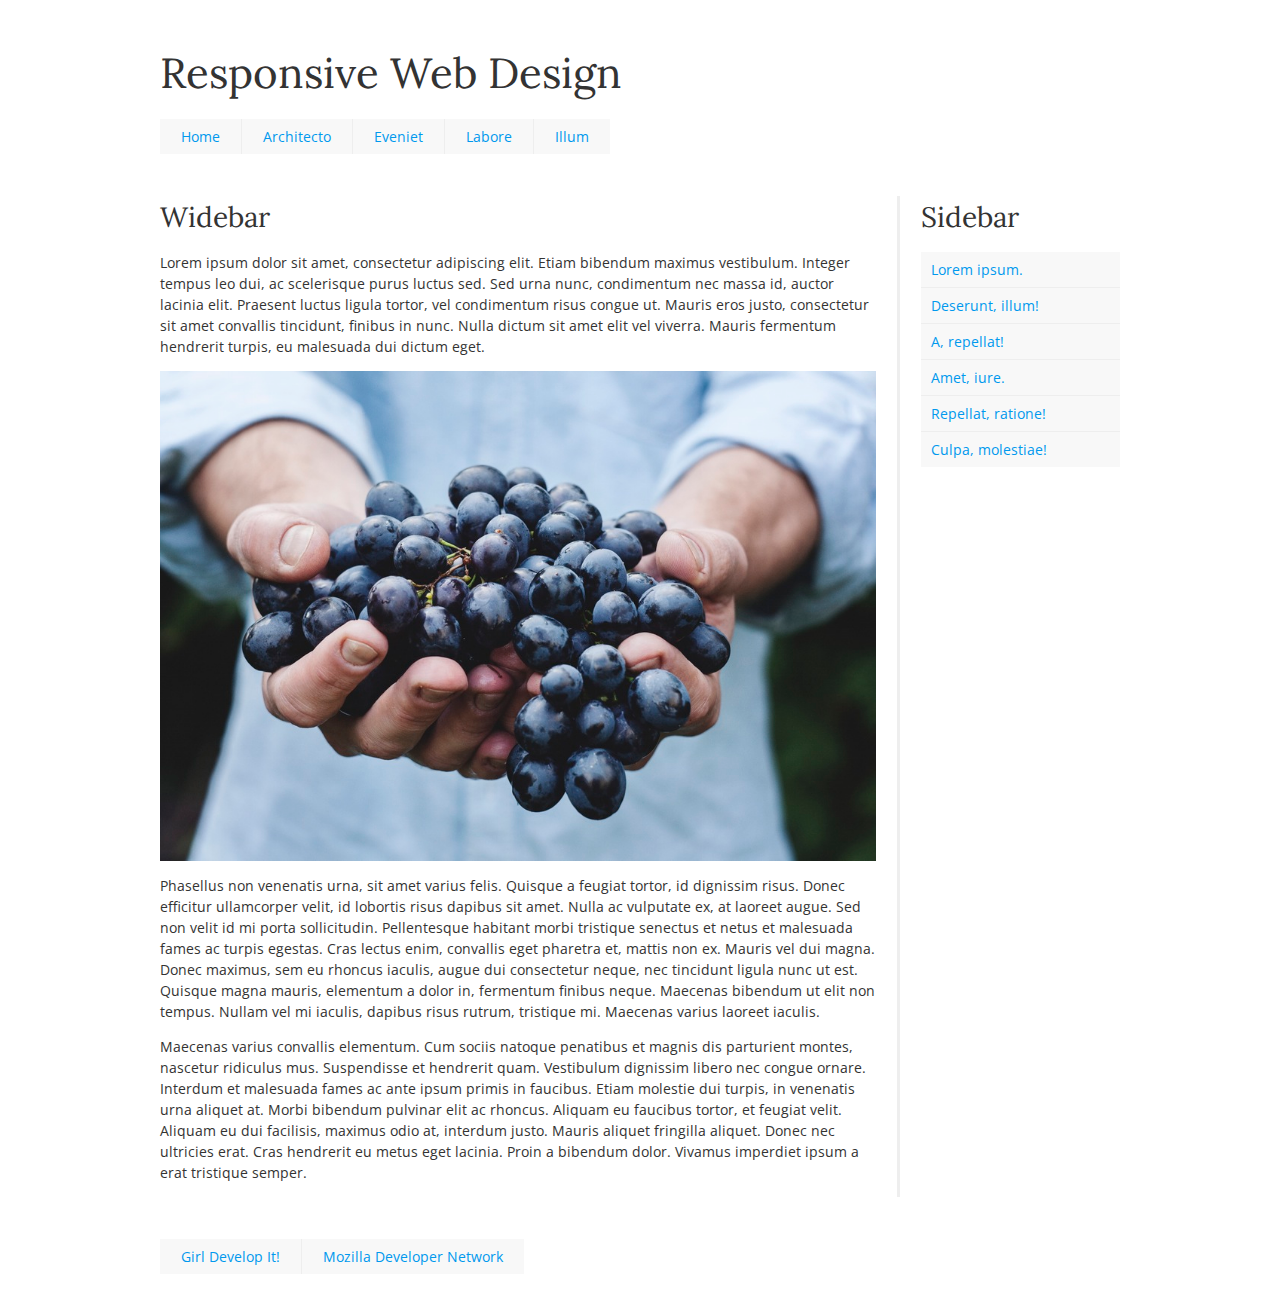
<file: index.html>
<html>
<head>
	<title>Responsive Web Design</title>
	<!-- recognize our media queries on mobile -->
	<meta name="viewport" content="width=device-width, initial-scale=1.0">
	<link href='https://fonts.googleapis.com/css?family=Open+Sans:400italic,700italic,400,700|Lora:400,700,400italic,700italic' rel='stylesheet' type='text/css'>
	<link rel="stylesheet" href="style.css">
	<link rel="stylesheet" href="responsive.css">
	<!-- <link rel="stylesheet" href="sidebar-left.css"> -->
</head>
<body>

	<div class="page">
		<header class="header">
			<h1>Responsive Web Design</h1>
			<nav class="nav-horizontal">
				<ul class="nav clearfix">
					<li class="nav-item"><a href="#" class="nav-link">Home</a></li>
					<li class="nav-item"><a href="#" class="nav-link">Architecto</a></li>
					<li class="nav-item"><a href="#" class="nav-link">Eveniet</a></li>
					<li class="nav-item"><a href="#" class="nav-link">Labore</a></li>
					<li class="nav-item"><a href="#" class="nav-link">Illum</a></li>
				</ul>
			</nav>
		</header>
		<div class="content clearfix">
			<div class="widebar">
				<article>
					<header>
						<h2>Widebar</h2>
					</header>
					<p>Lorem ipsum dolor sit amet, consectetur adipiscing elit. Etiam bibendum maximus vestibulum. Integer tempus leo dui, ac scelerisque purus luctus sed. Sed urna nunc, condimentum nec massa id, auctor lacinia elit. Praesent luctus ligula tortor, vel condimentum risus congue ut. Mauris eros justo, consectetur sit amet convallis tincidunt, finibus in nunc. Nulla dictum sit amet elit vel viverra. Mauris fermentum hendrerit turpis, eu malesuada dui dictum eget.</p>

					<p><img src="images/blueberries.jpg" alt="Blueberries via Unsplash"></p>

					<p>Phasellus non venenatis urna, sit amet varius felis. Quisque a feugiat tortor, id dignissim risus. Donec efficitur ullamcorper velit, id lobortis risus dapibus sit amet. Nulla ac vulputate ex, at laoreet augue. Sed non velit id mi porta sollicitudin. Pellentesque habitant morbi tristique senectus et netus et malesuada fames ac turpis egestas. Cras lectus enim, convallis eget pharetra et, mattis non ex. Mauris vel dui magna. Donec maximus, sem eu rhoncus iaculis, augue dui consectetur neque, nec tincidunt ligula nunc ut est. Quisque magna mauris, elementum a dolor in, fermentum finibus neque. Maecenas bibendum ut elit non tempus. Nullam vel mi iaculis, dapibus risus rutrum, tristique mi. Maecenas varius laoreet iaculis.</p>

					<p>Maecenas varius convallis elementum. Cum sociis natoque penatibus et magnis dis parturient montes, nascetur ridiculus mus. Suspendisse et hendrerit quam. Vestibulum dignissim libero nec congue ornare. Interdum et malesuada fames ac ante ipsum primis in faucibus. Etiam molestie dui turpis, in venenatis urna aliquet at. Morbi bibendum pulvinar elit ac rhoncus. Aliquam eu faucibus tortor, et feugiat velit. Aliquam eu dui facilisis, maximus odio at, interdum justo. Mauris aliquet fringilla aliquet. Donec nec ultricies erat. Cras hendrerit eu metus eget lacinia. Proin a bibendum dolor. Vivamus imperdiet ipsum a erat tristique semper.</p>
				</article>
			</div>
			<div class="sidebar">
				<h2>Sidebar</h2>
				<nav class="nav-vertical">
					<ul class="nav">
						<li class="nav-item"><a href="#" class="nav-link">Lorem ipsum.</a></li>
						<li class="nav-item"><a href="#" class="nav-link">Deserunt, illum!</a></li>
						<li class="nav-item"><a href="#" class="nav-link">A, repellat!</a></li>
						<li class="nav-item"><a href="#" class="nav-link">Amet, iure.</a></li>
						<li class="nav-item"><a href="#" class="nav-link">Repellat, ratione!</a></li>
						<li class="nav-item"><a href="#" class="nav-link">Culpa, molestiae!</a></li>
					</ul>
				</nav>
			</div>
		</div>
		<footer class="footer">
			<nav class="nav-horizontal">
				<ul class="nav clearfix">
					<li class="nav-item"><a href="https://www.girldevelopit.com/" target="_blank" class="nav-link">Girl Develop It!</a></li>
					<li class="nav-item"><a href="https://developer.mozilla.org/en-US/" target="_blank" class="nav-link">Mozilla Developer Network</a></li>
				</ul>
			</nav>
		</footer>
	</div>

</body>
</html>
</file>
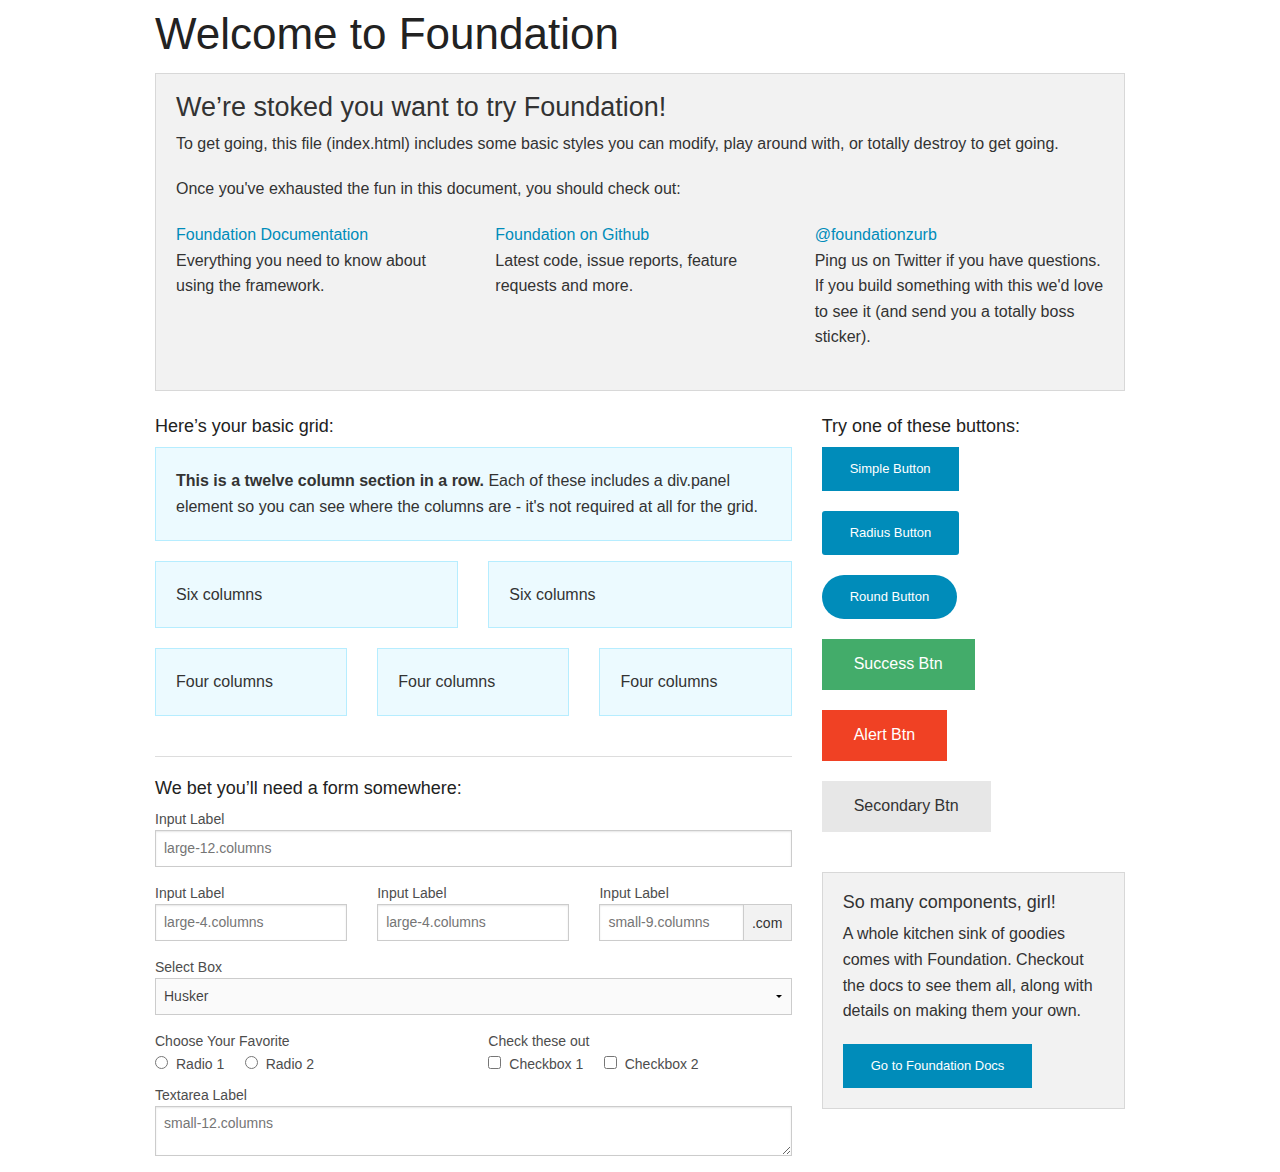
<file: class-2/foundation/index.html>
<!doctype html>
<html class="no-js" lang="en">
  <head>
    <meta charset="utf-8" />
    <meta name="viewport" content="width=device-width, initial-scale=1.0" />
    <title>Foundation | Welcome</title>
    <link rel="stylesheet" href="css/foundation.css" />
    <script src="js/vendor/modernizr.js"></script>
  </head>
  <body>
    
    <div class="row">
      <div class="large-12 columns">
        <h1>Welcome to Foundation</h1>
      </div>
    </div>
    
    <div class="row">
      <div class="large-12 columns">
      	<div class="panel">
	        <h3>We&rsquo;re stoked you want to try Foundation! </h3>
	        <p>To get going, this file (index.html) includes some basic styles you can modify, play around with, or totally destroy to get going.</p>
	        <p>Once you've exhausted the fun in this document, you should check out:</p>
	        <div class="row">
	        	<div class="large-4 medium-4 columns">
	    		<p><a href="http://foundation.zurb.com/docs">Foundation Documentation</a><br />Everything you need to know about using the framework.</p>
	    	</div>
	        	<div class="large-4 medium-4 columns">
	        		<p><a href="http://github.com/zurb/foundation">Foundation on Github</a><br />Latest code, issue reports, feature requests and more.</p>
	        	</div>
	        	<div class="large-4 medium-4 columns">
	        		<p><a href="http://twitter.com/foundationzurb">@foundationzurb</a><br />Ping us on Twitter if you have questions. If you build something with this we'd love to see it (and send you a totally boss sticker).</p>
	        	</div>        
					</div>
      	</div>
      </div>
    </div>

    <div class="row">
      <div class="large-8 medium-8 columns">
        <h5>Here&rsquo;s your basic grid:</h5>
        <!-- Grid Example -->

        <div class="row">
          <div class="large-12 columns">
            <div class="callout panel">
              <p><strong>This is a twelve column section in a row.</strong> Each of these includes a div.panel element so you can see where the columns are - it's not required at all for the grid.</p>
            </div>
          </div>
        </div>
        <div class="row">
          <div class="large-6 medium-6 columns">
            <div class="callout panel">
              <p>Six columns</p>
            </div>
          </div>
          <div class="large-6 medium-6 columns">
            <div class="callout panel">
              <p>Six columns</p>
            </div>
          </div>
        </div>
        <div class="row">
          <div class="large-4 medium-4 small-4 columns">
            <div class="callout panel">
              <p>Four columns</p>
            </div>
          </div>
          <div class="large-4 medium-4 small-4 columns">
            <div class="callout panel">
              <p>Four columns</p>
            </div>
          </div>
          <div class="large-4 medium-4 small-4 columns">
            <div class="callout panel">
              <p>Four columns</p>
            </div>
          </div>
        </div>
        
        <hr />
                
        <h5>We bet you&rsquo;ll need a form somewhere:</h5>
        <form>
				  <div class="row">
				    <div class="large-12 columns">
				      <label>Input Label</label>
				      <input type="text" placeholder="large-12.columns" />
				    </div>
				  </div>
				  <div class="row">
				    <div class="large-4 medium-4 columns">
				      <label>Input Label</label>
				      <input type="text" placeholder="large-4.columns" />
				    </div>
				    <div class="large-4 medium-4 columns">
				      <label>Input Label</label>
				      <input type="text" placeholder="large-4.columns" />
				    </div>
				    <div class="large-4 medium-4 columns">
				      <div class="row collapse">
				        <label>Input Label</label>
				        <div class="small-9 columns">
				          <input type="text" placeholder="small-9.columns" />
				        </div>
				        <div class="small-3 columns">
				          <span class="postfix">.com</span>
				        </div>
				      </div>
				    </div>
				  </div>
				  <div class="row">
				    <div class="large-12 columns">
				      <label>Select Box</label>
				      <select>
				        <option value="husker">Husker</option>
				        <option value="starbuck">Starbuck</option>
				        <option value="hotdog">Hot Dog</option>
				        <option value="apollo">Apollo</option>
				      </select>
				    </div>
				  </div>
				  <div class="row">
				    <div class="large-6 medium-6 columns">
				      <label>Choose Your Favorite</label>
				      <input type="radio" name="pokemon" value="Red" id="pokemonRed"><label for="pokemonRed">Radio 1</label>
				      <input type="radio" name="pokemon" value="Blue" id="pokemonBlue"><label for="pokemonBlue">Radio 2</label>
				    </div>
				    <div class="large-6 medium-6 columns">
				      <label>Check these out</label>
				      <input id="checkbox1" type="checkbox"><label for="checkbox1">Checkbox 1</label>
				      <input id="checkbox2" type="checkbox"><label for="checkbox2">Checkbox 2</label>
				    </div>
				  </div>
				  <div class="row">
				    <div class="large-12 columns">
				      <label>Textarea Label</label>
				      <textarea placeholder="small-12.columns"></textarea>
				    </div>
				  </div>
				</form>
      </div>     

      <div class="large-4 medium-4 columns">
			  <h5>Try one of these buttons:</h5>
			  <p><a href="#" class="small button">Simple Button</a><br/>
        <a href="#" class="small radius button">Radius Button</a><br/>
        <a href="#" class="small round button">Round Button</a><br/>            
        <a href="#" class="medium success button">Success Btn</a><br/>
        <a href="#" class="medium alert button">Alert Btn</a><br/>
        <a href="#" class="medium secondary button">Secondary Btn</a></p>           
				<div class="panel">
        	<h5>So many components, girl!</h5>
        	<p>A whole kitchen sink of goodies comes with Foundation. Checkout the docs to see them all, along with details on making them your own.</p>
        	<a href="http://foundation.zurb.com/docs/" class="small button">Go to Foundation Docs</a>          
        </div>
      </div>
    </div>
    
    <script src="js/vendor/jquery.js"></script>
    <script src="js/foundation.min.js"></script>
    <script>
      $(document).foundation();
    </script>
  </body>
</html>
</file>
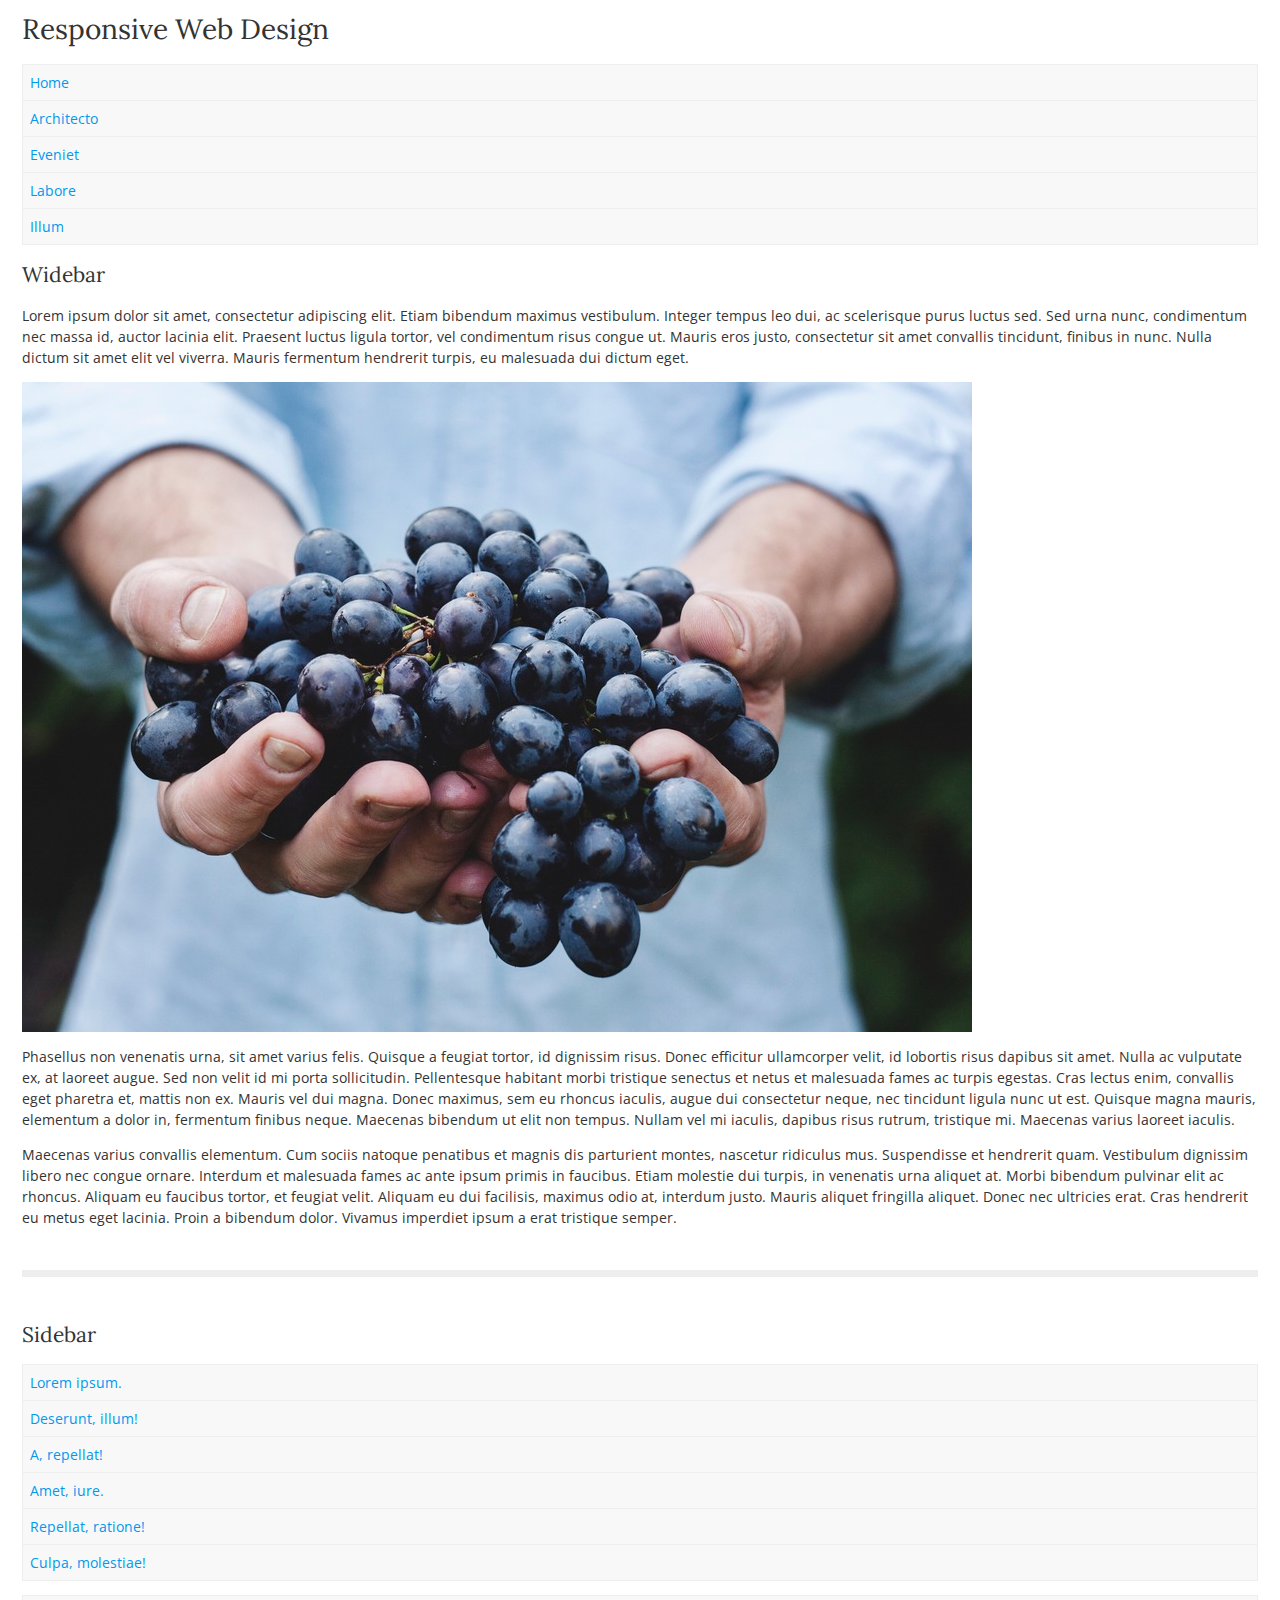
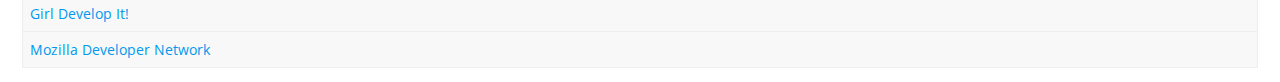
<file: class-1.html>
<html>
<head>
	<title>Responsive Web Design</title>
	<!-- recognize our media queries on mobile -->
	<meta name="viewport" content="width=device-width, initial-scale=1.0">
	<link href='https://fonts.googleapis.com/css?family=Open+Sans:400italic,700italic,400,700|Lora:400,700,400italic,700italic' rel='stylesheet' type='text/css'>
	<link rel="stylesheet" href="class-1-style.css">
	<!-- <link rel="stylesheet" href="class-1-responsive.css"> -->
	<!-- <link rel="stylesheet" href="class-1-sidebar-left.css"> -->
</head>
<body>

	<div class="page">
		<header class="header">
			<h1>Responsive Web Design</h1>
			<nav class="nav-horizontal clearfix">
				<ul class="nav clearfix">
					<li class="nav-item"><a href="#" class="nav-link">Home</a></li>
					<li class="nav-item"><a href="#" class="nav-link">Architecto</a></li>
					<li class="nav-item"><a href="#" class="nav-link">Eveniet</a></li>
					<li class="nav-item"><a href="#" class="nav-link">Labore</a></li>
					<li class="nav-item"><a href="#" class="nav-link">Illum</a></li>
				</ul>
			</nav>
		</header>
		<div class="content clearfix">
			<div class="widebar">
				<article>
					<header>
						<h2>Widebar</h2>
					</header>
					<p>Lorem ipsum dolor sit amet, consectetur adipiscing elit. Etiam bibendum maximus vestibulum. Integer tempus leo dui, ac scelerisque purus luctus sed. Sed urna nunc, condimentum nec massa id, auctor lacinia elit. Praesent luctus ligula tortor, vel condimentum risus congue ut. Mauris eros justo, consectetur sit amet convallis tincidunt, finibus in nunc. Nulla dictum sit amet elit vel viverra. Mauris fermentum hendrerit turpis, eu malesuada dui dictum eget.</p>

					<p><img src="images/blueberries.jpg" alt="Blueberries via Unsplash"></p>

					<p>Phasellus non venenatis urna, sit amet varius felis. Quisque a feugiat tortor, id dignissim risus. Donec efficitur ullamcorper velit, id lobortis risus dapibus sit amet. Nulla ac vulputate ex, at laoreet augue. Sed non velit id mi porta sollicitudin. Pellentesque habitant morbi tristique senectus et netus et malesuada fames ac turpis egestas. Cras lectus enim, convallis eget pharetra et, mattis non ex. Mauris vel dui magna. Donec maximus, sem eu rhoncus iaculis, augue dui consectetur neque, nec tincidunt ligula nunc ut est. Quisque magna mauris, elementum a dolor in, fermentum finibus neque. Maecenas bibendum ut elit non tempus. Nullam vel mi iaculis, dapibus risus rutrum, tristique mi. Maecenas varius laoreet iaculis.</p>

					<p>Maecenas varius convallis elementum. Cum sociis natoque penatibus et magnis dis parturient montes, nascetur ridiculus mus. Suspendisse et hendrerit quam. Vestibulum dignissim libero nec congue ornare. Interdum et malesuada fames ac ante ipsum primis in faucibus. Etiam molestie dui turpis, in venenatis urna aliquet at. Morbi bibendum pulvinar elit ac rhoncus. Aliquam eu faucibus tortor, et feugiat velit. Aliquam eu dui facilisis, maximus odio at, interdum justo. Mauris aliquet fringilla aliquet. Donec nec ultricies erat. Cras hendrerit eu metus eget lacinia. Proin a bibendum dolor. Vivamus imperdiet ipsum a erat tristique semper.</p>
				</article>
			</div>
			<div class="sidebar">
				<h2>Sidebar</h2>
				<nav class="nav-vertical">
					<ul class="nav">
						<li class="nav-item"><a href="#" class="nav-link">Lorem ipsum.</a></li>
						<li class="nav-item"><a href="#" class="nav-link">Deserunt, illum!</a></li>
						<li class="nav-item"><a href="#" class="nav-link">A, repellat!</a></li>
						<li class="nav-item"><a href="#" class="nav-link">Amet, iure.</a></li>
						<li class="nav-item"><a href="#" class="nav-link">Repellat, ratione!</a></li>
						<li class="nav-item"><a href="#" class="nav-link">Culpa, molestiae!</a></li>
					</ul>
				</nav>
			</div>
		</div>
		<footer class="footer">
			<nav class="nav-horizontal clearfix">
				<ul class="nav clearfix">
					<li class="nav-item"><a href="https://www.girldevelopit.com/" target="_blank" class="nav-link">Girl Develop It!</a></li>
					<li class="nav-item"><a href="https://developer.mozilla.org/en-US/" target="_blank" class="nav-link">Mozilla Developer Network</a></li>
				</ul>
			</nav>
		</footer>
	</div>

</body>
</html>
</file>
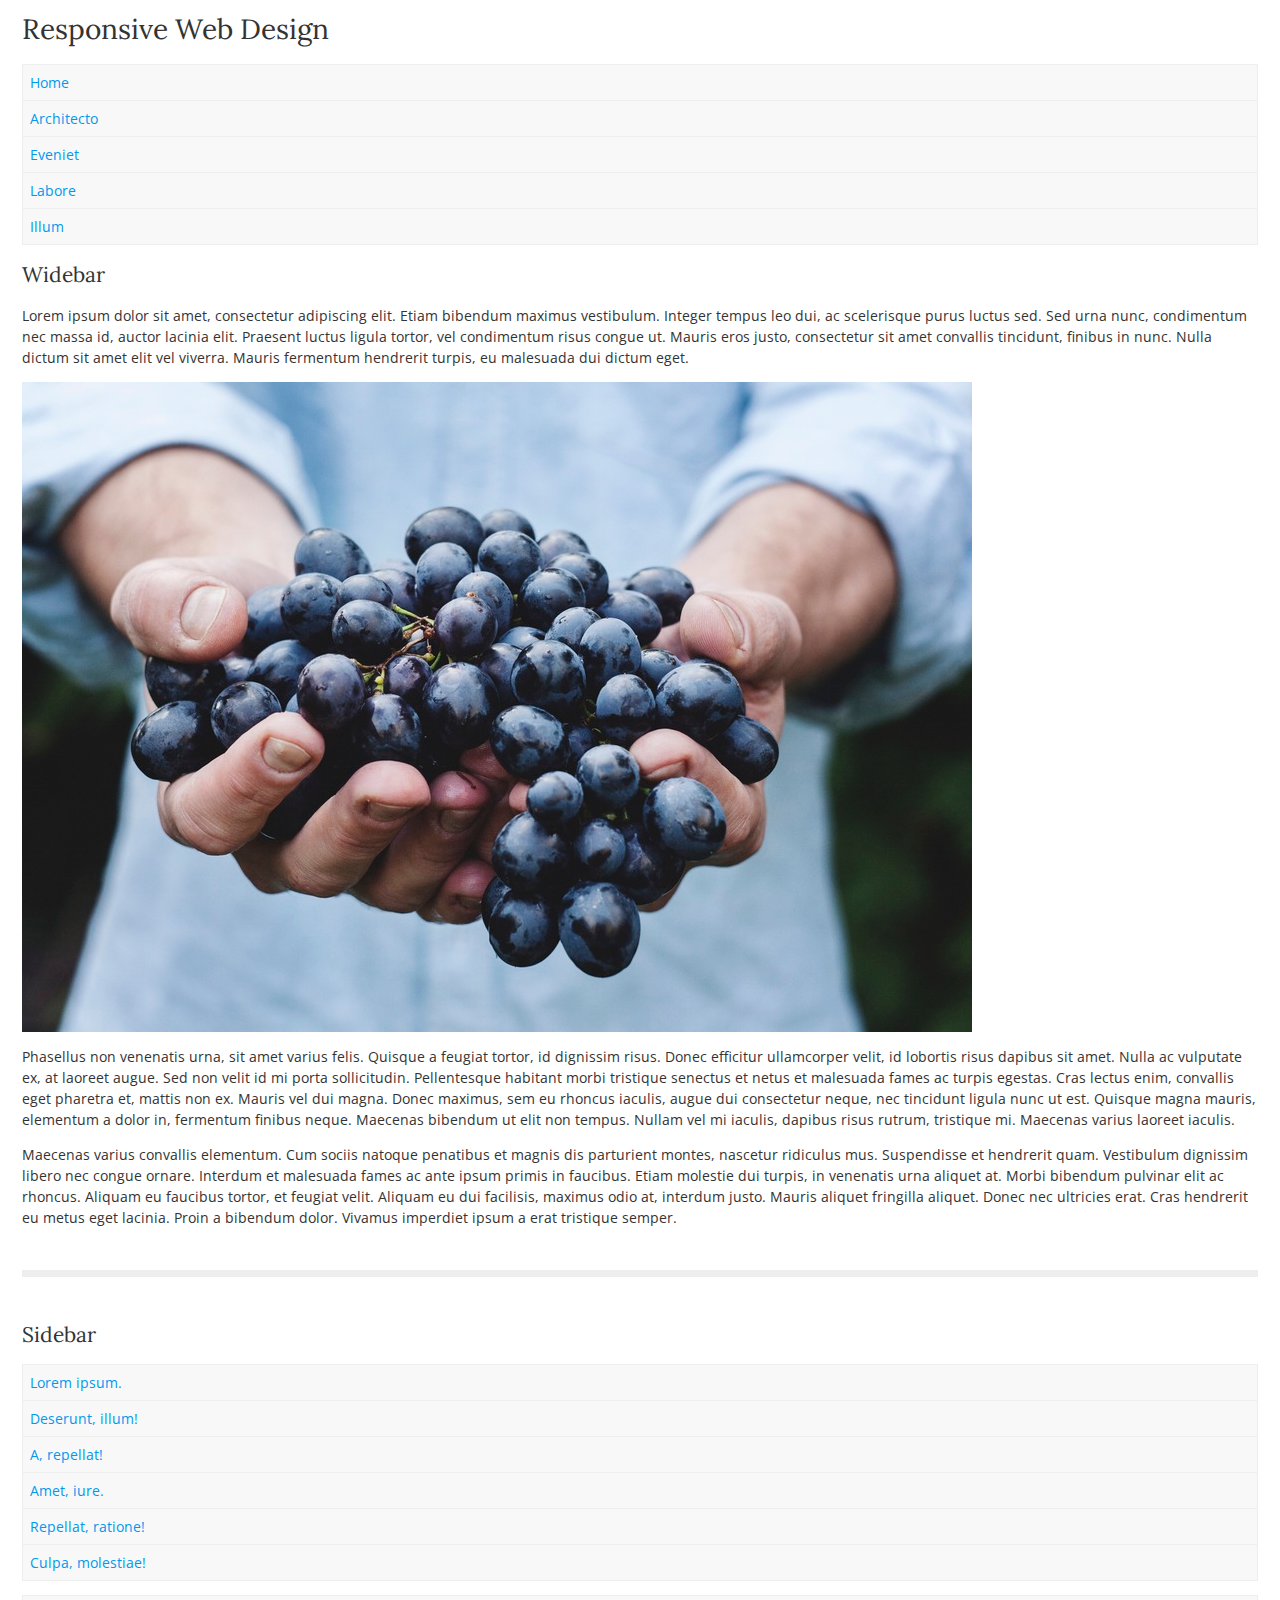
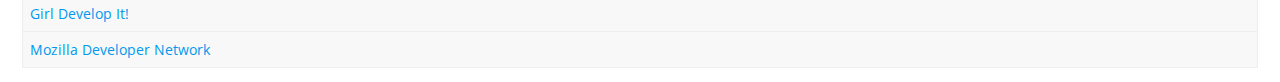
<file: class-1/class-1.html>
<html>
<head>
	<title>Responsive Web Design</title>
	<!-- recognize our media queries on mobile -->
	<meta name="viewport" content="width=device-width, initial-scale=1.0">
	<link href='https://fonts.googleapis.com/css?family=Open+Sans:400italic,700italic,400,700|Lora:400,700,400italic,700italic' rel='stylesheet' type='text/css'>
	<link rel="stylesheet" href="class-1-style.css">
	<!-- <link rel="stylesheet" href="class-1-responsive.css"> -->
	<!-- <link rel="stylesheet" href="class-1-sidebar-left.css"> -->
</head>
<body>

	<div class="page">
		<header class="header">
			<h1>Responsive Web Design</h1>
			<nav class="nav-horizontal clearfix">
				<ul class="nav clearfix">
					<li class="nav-item"><a href="#" class="nav-link">Home</a></li>
					<li class="nav-item"><a href="#" class="nav-link">Architecto</a></li>
					<li class="nav-item"><a href="#" class="nav-link">Eveniet</a></li>
					<li class="nav-item"><a href="#" class="nav-link">Labore</a></li>
					<li class="nav-item"><a href="#" class="nav-link">Illum</a></li>
				</ul>
			</nav>
		</header>
		<div class="content clearfix">
			<div class="widebar">
				<article>
					<header>
						<h2>Widebar</h2>
					</header>
					<p>Lorem ipsum dolor sit amet, consectetur adipiscing elit. Etiam bibendum maximus vestibulum. Integer tempus leo dui, ac scelerisque purus luctus sed. Sed urna nunc, condimentum nec massa id, auctor lacinia elit. Praesent luctus ligula tortor, vel condimentum risus congue ut. Mauris eros justo, consectetur sit amet convallis tincidunt, finibus in nunc. Nulla dictum sit amet elit vel viverra. Mauris fermentum hendrerit turpis, eu malesuada dui dictum eget.</p>

					<p><img src="../images/blueberries.jpg" alt="Blueberries via Unsplash"></p>

					<p>Phasellus non venenatis urna, sit amet varius felis. Quisque a feugiat tortor, id dignissim risus. Donec efficitur ullamcorper velit, id lobortis risus dapibus sit amet. Nulla ac vulputate ex, at laoreet augue. Sed non velit id mi porta sollicitudin. Pellentesque habitant morbi tristique senectus et netus et malesuada fames ac turpis egestas. Cras lectus enim, convallis eget pharetra et, mattis non ex. Mauris vel dui magna. Donec maximus, sem eu rhoncus iaculis, augue dui consectetur neque, nec tincidunt ligula nunc ut est. Quisque magna mauris, elementum a dolor in, fermentum finibus neque. Maecenas bibendum ut elit non tempus. Nullam vel mi iaculis, dapibus risus rutrum, tristique mi. Maecenas varius laoreet iaculis.</p>

					<p>Maecenas varius convallis elementum. Cum sociis natoque penatibus et magnis dis parturient montes, nascetur ridiculus mus. Suspendisse et hendrerit quam. Vestibulum dignissim libero nec congue ornare. Interdum et malesuada fames ac ante ipsum primis in faucibus. Etiam molestie dui turpis, in venenatis urna aliquet at. Morbi bibendum pulvinar elit ac rhoncus. Aliquam eu faucibus tortor, et feugiat velit. Aliquam eu dui facilisis, maximus odio at, interdum justo. Mauris aliquet fringilla aliquet. Donec nec ultricies erat. Cras hendrerit eu metus eget lacinia. Proin a bibendum dolor. Vivamus imperdiet ipsum a erat tristique semper.</p>
				</article>
			</div>
			<div class="sidebar">
				<h2>Sidebar</h2>
				<nav class="nav-vertical">
					<ul class="nav">
						<li class="nav-item"><a href="#" class="nav-link">Lorem ipsum.</a></li>
						<li class="nav-item"><a href="#" class="nav-link">Deserunt, illum!</a></li>
						<li class="nav-item"><a href="#" class="nav-link">A, repellat!</a></li>
						<li class="nav-item"><a href="#" class="nav-link">Amet, iure.</a></li>
						<li class="nav-item"><a href="#" class="nav-link">Repellat, ratione!</a></li>
						<li class="nav-item"><a href="#" class="nav-link">Culpa, molestiae!</a></li>
					</ul>
				</nav>
			</div>
		</div>
		<footer class="footer">
			<nav class="nav-horizontal clearfix">
				<ul class="nav clearfix">
					<li class="nav-item"><a href="https://www.girldevelopit.com/" target="_blank" class="nav-link">Girl Develop It!</a></li>
					<li class="nav-item"><a href="https://developer.mozilla.org/en-US/" target="_blank" class="nav-link">Mozilla Developer Network</a></li>
				</ul>
			</nav>
		</footer>
	</div>

</body>
</html>
</file>
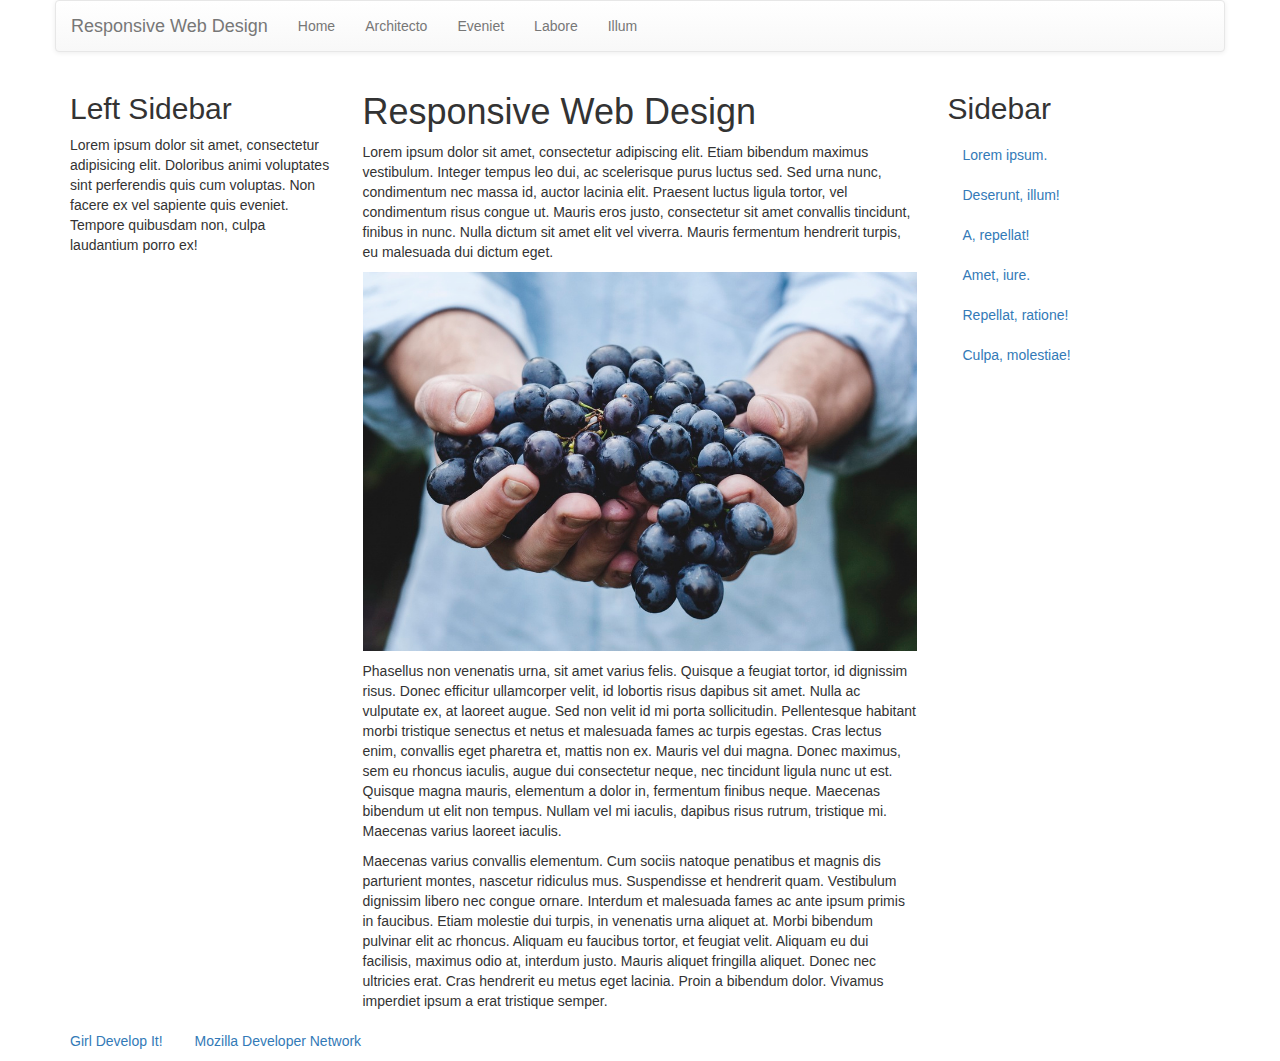
<file: class-2/class-2-bootstrap.html>
<html>
<head>
	<title>Responsive Web Design</title>
	<!-- recognize our media queries on mobile -->
	<meta name="viewport" content="width=device-width, initial-scale=1.0">
	<link rel="stylesheet" href="bootstrap/css/bootstrap.min.css">
	<link rel="stylesheet" href="bootstrap/css/bootstrap-theme.min.css">
	<link rel="stylesheet" href="class-2-bootstrap.css">
</head>
<body>

	<div class="page container">
		<header class="header row">
			<nav class="nav-horizontal clearfix navbar navbar-default">
				<div class="container-fluid">
					<div class="navbar-header">
						<button type="button" data-toggle="collapse" data-target="#header-nav" class="navbar-toggle collapsed">
							<span class="sr-only">Toggle navigation</span>
							<span class="icon-bar"></span>
							<span class="icon-bar"></span>
							<span class="icon-bar"></span>
						</button>
						<a href="#" class="navbar-brand">Responsive Web Design</a>
					</div>

					<div class="collapse navbar-collapse" id="header-nav">
						<ul class="nav clearfix navbar-nav">
							<li class="nav-item"><a href="#" class="nav-link">Home</a></li>
							<li class="nav-item"><a href="#" class="nav-link">Architecto</a></li>
							<li class="nav-item"><a href="#" class="nav-link">Eveniet</a></li>
							<li class="nav-item"><a href="#" class="nav-link">Labore</a></li>
							<li class="nav-item"><a href="#" class="nav-link">Illum</a></li>
						</ul>
					</div>
				</div>
			</nav>
		</header>
		<div class="content clearfix row">
			<div class="widebar col-md-6 col-md-push-3">
				<article>
					<header>
						<h1>Responsive Web Design</h1>
					</header>
					<p>Lorem ipsum dolor sit amet, consectetur adipiscing elit. Etiam bibendum maximus vestibulum. Integer tempus leo dui, ac scelerisque purus luctus sed. Sed urna nunc, condimentum nec massa id, auctor lacinia elit. Praesent luctus ligula tortor, vel condimentum risus congue ut. Mauris eros justo, consectetur sit amet convallis tincidunt, finibus in nunc. Nulla dictum sit amet elit vel viverra. Mauris fermentum hendrerit turpis, eu malesuada dui dictum eget.</p>

					<p><img src="../images/blueberries.jpg" alt="Blueberries via Unsplash"></p>

					<p>Phasellus non venenatis urna, sit amet varius felis. Quisque a feugiat tortor, id dignissim risus. Donec efficitur ullamcorper velit, id lobortis risus dapibus sit amet. Nulla ac vulputate ex, at laoreet augue. Sed non velit id mi porta sollicitudin. Pellentesque habitant morbi tristique senectus et netus et malesuada fames ac turpis egestas. Cras lectus enim, convallis eget pharetra et, mattis non ex. Mauris vel dui magna. Donec maximus, sem eu rhoncus iaculis, augue dui consectetur neque, nec tincidunt ligula nunc ut est. Quisque magna mauris, elementum a dolor in, fermentum finibus neque. Maecenas bibendum ut elit non tempus. Nullam vel mi iaculis, dapibus risus rutrum, tristique mi. Maecenas varius laoreet iaculis.</p>

					<p>Maecenas varius convallis elementum. Cum sociis natoque penatibus et magnis dis parturient montes, nascetur ridiculus mus. Suspendisse et hendrerit quam. Vestibulum dignissim libero nec congue ornare. Interdum et malesuada fames ac ante ipsum primis in faucibus. Etiam molestie dui turpis, in venenatis urna aliquet at. Morbi bibendum pulvinar elit ac rhoncus. Aliquam eu faucibus tortor, et feugiat velit. Aliquam eu dui facilisis, maximus odio at, interdum justo. Mauris aliquet fringilla aliquet. Donec nec ultricies erat. Cras hendrerit eu metus eget lacinia. Proin a bibendum dolor. Vivamus imperdiet ipsum a erat tristique semper.</p>
				</article>
			</div>
			<div class="sidebar col-md-3 col-md-pull-6">
				<h2>Left Sidebar</h2>
				<p>Lorem ipsum dolor sit amet, consectetur adipisicing elit. Doloribus animi voluptates sint perferendis quis cum voluptas. Non facere ex vel sapiente quis eveniet. Tempore quibusdam non, culpa laudantium porro ex!</p>
			</div>
			<div class="sidebar col-md-3">
				<h2>Sidebar</h2>
				<nav class="nav-vertical">
					<ul class="nav">
						<li class="nav-item"><a href="#" class="nav-link">Lorem ipsum.</a></li>
						<li class="nav-item"><a href="#" class="nav-link">Deserunt, illum!</a></li>
						<li class="nav-item"><a href="#" class="nav-link">A, repellat!</a></li>
						<li class="nav-item"><a href="#" class="nav-link">Amet, iure.</a></li>
						<li class="nav-item"><a href="#" class="nav-link">Repellat, ratione!</a></li>
						<li class="nav-item"><a href="#" class="nav-link">Culpa, molestiae!</a></li>
					</ul>
				</nav>
			</div>
		</div>
		<footer class="footer row">
			<nav class="nav-horizontal clearfix">
				<ul class="nav clearfix nav-pills">
					<li class="nav-item"><a href="https://www.girldevelopit.com/" target="_blank" class="nav-link">Girl Develop It!</a></li>
					<li class="nav-item"><a href="https://developer.mozilla.org/en-US/" target="_blank" class="nav-link">Mozilla Developer Network</a></li>
				</ul>
			</nav>
		</footer>
	</div>

	<script src="https://code.jquery.com/jquery-2.1.3.min.js"></script>
	<script src="bootstrap/js/bootstrap.min.js"></script>

</body>
</html>
</file>
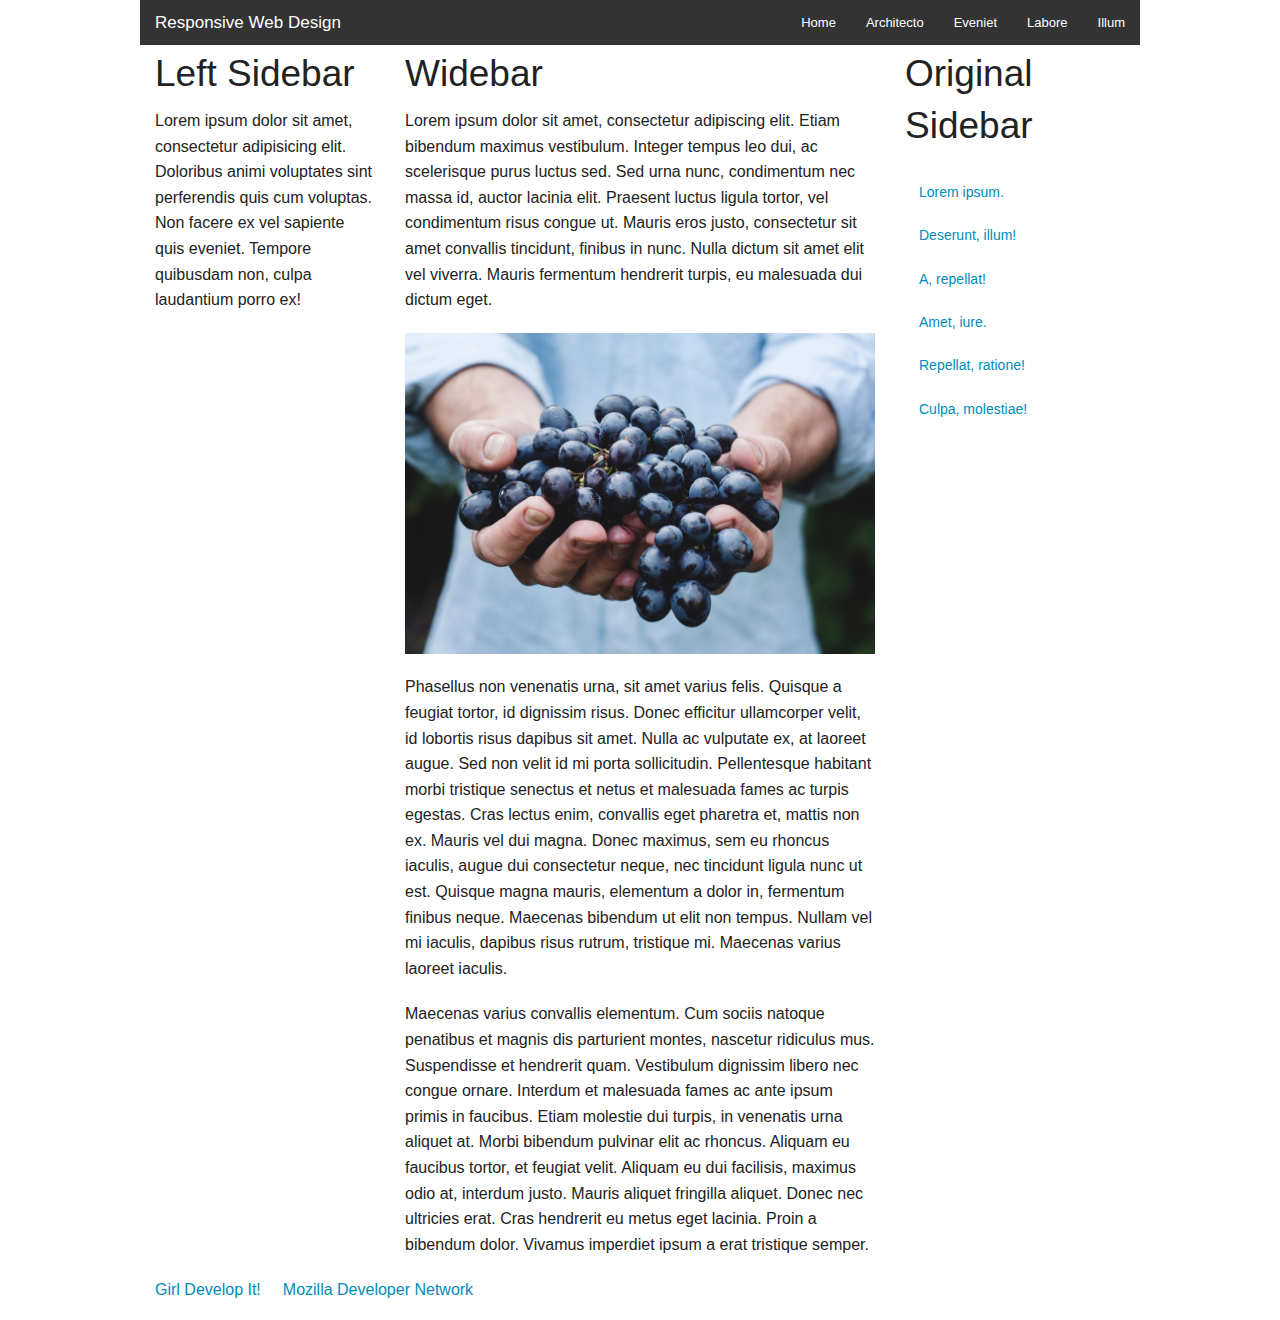
<file: class-2/class-2-foundation.html>
<html>
<head>
	<title>Responsive Web Design</title>
	<!-- recognize our media queries on mobile -->
	<meta name="viewport" content="width=device-width, initial-scale=1.0">
	<link rel="stylesheet" href="foundation/css/normalize.css">
	<link rel="stylesheet" href="foundation/css/foundation.min.css">
</head>
<body>

	<div class="page">
		<header class="header row">
			<nav class="nav-horizontal clearfix top-bar" data-topbar role="navigation">
				<ul class="title-area">
					<li class="name">
						<h1><a href="#">Responsive Web Design</a></h1>
					</li>
					<li class="toggle-topbar menu-icon"><a href="#"><span>Menu</span></a></li>
				</ul>

				<section class="top-bar-section">
					<ul class="nav clearfix right">
						<li class="nav-item"><a href="#" class="nav-link">Home</a></li>
						<li class="nav-item"><a href="#" class="nav-link">Architecto</a></li>
						<li class="nav-item"><a href="#" class="nav-link">Eveniet</a></li>
						<li class="nav-item"><a href="#" class="nav-link">Labore</a></li>
						<li class="nav-item"><a href="#" class="nav-link">Illum</a></li>
					</ul>
				</section>
			</nav>
		</header>
		<div class="content clearfix row">
			<div class="widebar medium-6 columns medium-push-3">
				<article>
					<header>
						<h2>Widebar</h2>
					</header>
					<p>Lorem ipsum dolor sit amet, consectetur adipiscing elit. Etiam bibendum maximus vestibulum. Integer tempus leo dui, ac scelerisque purus luctus sed. Sed urna nunc, condimentum nec massa id, auctor lacinia elit. Praesent luctus ligula tortor, vel condimentum risus congue ut. Mauris eros justo, consectetur sit amet convallis tincidunt, finibus in nunc. Nulla dictum sit amet elit vel viverra. Mauris fermentum hendrerit turpis, eu malesuada dui dictum eget.</p>

					<p><img src="../images/blueberries.jpg" alt="Blueberries via Unsplash"></p>

					<p>Phasellus non venenatis urna, sit amet varius felis. Quisque a feugiat tortor, id dignissim risus. Donec efficitur ullamcorper velit, id lobortis risus dapibus sit amet. Nulla ac vulputate ex, at laoreet augue. Sed non velit id mi porta sollicitudin. Pellentesque habitant morbi tristique senectus et netus et malesuada fames ac turpis egestas. Cras lectus enim, convallis eget pharetra et, mattis non ex. Mauris vel dui magna. Donec maximus, sem eu rhoncus iaculis, augue dui consectetur neque, nec tincidunt ligula nunc ut est. Quisque magna mauris, elementum a dolor in, fermentum finibus neque. Maecenas bibendum ut elit non tempus. Nullam vel mi iaculis, dapibus risus rutrum, tristique mi. Maecenas varius laoreet iaculis.</p>

					<p>Maecenas varius convallis elementum. Cum sociis natoque penatibus et magnis dis parturient montes, nascetur ridiculus mus. Suspendisse et hendrerit quam. Vestibulum dignissim libero nec congue ornare. Interdum et malesuada fames ac ante ipsum primis in faucibus. Etiam molestie dui turpis, in venenatis urna aliquet at. Morbi bibendum pulvinar elit ac rhoncus. Aliquam eu faucibus tortor, et feugiat velit. Aliquam eu dui facilisis, maximus odio at, interdum justo. Mauris aliquet fringilla aliquet. Donec nec ultricies erat. Cras hendrerit eu metus eget lacinia. Proin a bibendum dolor. Vivamus imperdiet ipsum a erat tristique semper.</p>
				</article>
			</div>
			<div class="sidebar medium-3 columns medium-pull-6">
				<h2>Left Sidebar</h2>
				<p>Lorem ipsum dolor sit amet, consectetur adipisicing elit. Doloribus animi voluptates sint perferendis quis cum voluptas. Non facere ex vel sapiente quis eveniet. Tempore quibusdam non, culpa laudantium porro ex!</p>
			</div>
			<div class="sidebar medium-3 columns">
				<h2>Original Sidebar</h2>
				<nav class="nav-vertical">
					<ul class="nav side-nav">
						<li class="nav-item"><a href="#" class="nav-link">Lorem ipsum.</a></li>
						<li class="nav-item"><a href="#" class="nav-link">Deserunt, illum!</a></li>
						<li class="nav-item"><a href="#" class="nav-link">A, repellat!</a></li>
						<li class="nav-item"><a href="#" class="nav-link">Amet, iure.</a></li>
						<li class="nav-item"><a href="#" class="nav-link">Repellat, ratione!</a></li>
						<li class="nav-item"><a href="#" class="nav-link">Culpa, molestiae!</a></li>
					</ul>
				</nav>
			</div>
		</div>
		<footer class="footer row">
			<nav class="nav-horizontal clearfix medium-12 columns">
				<ul class="nav clearfix inline-list">
					<li class="nav-item"><a href="https://www.girldevelopit.com/" target="_blank" class="nav-link">Girl Develop It!</a></li>
					<li class="nav-item"><a href="https://developer.mozilla.org/en-US/" target="_blank" class="nav-link">Mozilla Developer Network</a></li>
				</ul>
			</nav>
		</footer>
	</div>

	<script src="foundation/js/vendor/jquery.js"></script>
	<script src="foundation/js/foundation.min.js"></script>
	<script src="foundation/js/foundation/foundation.topbar.js"></script>

	<script>
		$(document).foundation();
	</script>

</body>
</html>
</file>
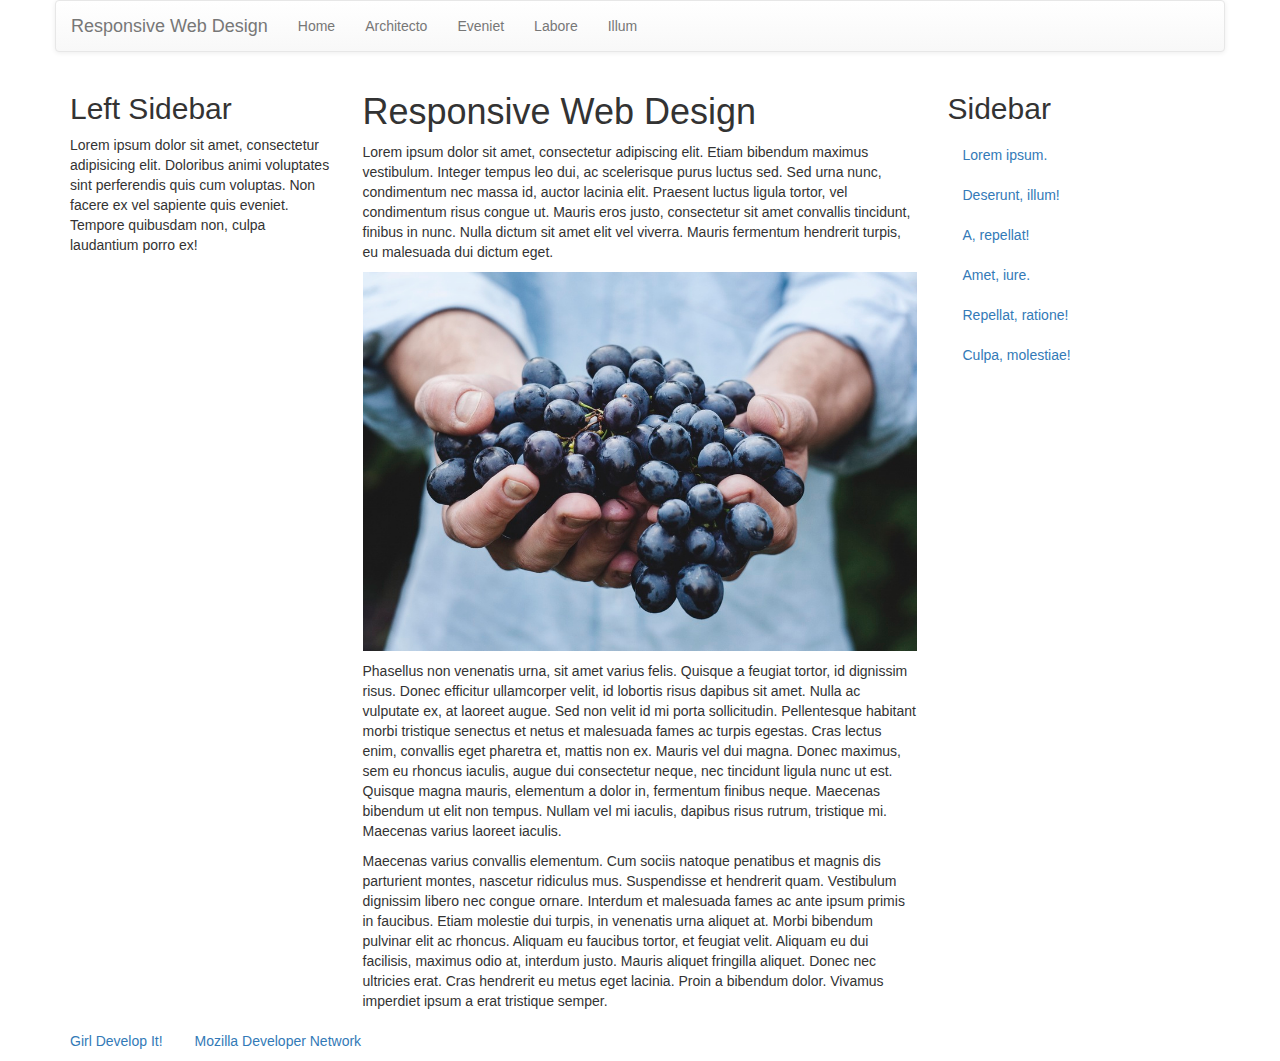
<file: class-3/class-3-bootstrap.html>
<html>
<head>
	<title>Responsive Web Design</title>
	<!-- recognize our media queries on mobile -->
	<meta name="viewport" content="width=device-width, initial-scale=1.0">
	<link rel="stylesheet" href="bootstrap/css/bootstrap.min.css">
	<link rel="stylesheet" href="bootstrap/css/bootstrap-theme.min.css">
	<link rel="stylesheet" href="class-3-bootstrap.css">
</head>
<body>

	<div class="page container">
		<header class="header row">
			<nav class="nav-horizontal clearfix navbar navbar-default">
				<div class="container-fluid">
					<div class="navbar-header">
						<button type="button" data-toggle="collapse" data-target="#header-nav" class="navbar-toggle collapsed">
							<span class="sr-only">Toggle navigation</span>
							<span class="icon-bar"></span>
							<span class="icon-bar"></span>
							<span class="icon-bar"></span>
						</button>
						<a href="#" class="navbar-brand">Responsive Web Design</a>
					</div>

					<div class="collapse navbar-collapse" id="header-nav">
						<ul class="nav clearfix navbar-nav">
							<li class="nav-item"><a href="#" class="nav-link">Home</a></li>
							<li class="nav-item"><a href="#" class="nav-link">Architecto</a></li>
							<li class="nav-item"><a href="#" class="nav-link">Eveniet</a></li>
							<li class="nav-item"><a href="#" class="nav-link">Labore</a></li>
							<li class="nav-item"><a href="#" class="nav-link">Illum</a></li>
						</ul>
					</div>
				</div>
			</nav>
		</header>
		<div class="content clearfix row">
			<div class="widebar col-md-6 col-md-push-3">
				<article>
					<header>
						<h1>Responsive Web Design</h1>
					</header>
					<p>Lorem ipsum dolor sit amet, consectetur adipiscing elit. Etiam bibendum maximus vestibulum. Integer tempus leo dui, ac scelerisque purus luctus sed. Sed urna nunc, condimentum nec massa id, auctor lacinia elit. Praesent luctus ligula tortor, vel condimentum risus congue ut. Mauris eros justo, consectetur sit amet convallis tincidunt, finibus in nunc. Nulla dictum sit amet elit vel viverra. Mauris fermentum hendrerit turpis, eu malesuada dui dictum eget.</p>

					<p><img src="../images/blueberries.jpg" alt="Blueberries via Unsplash"></p>

					<p>Phasellus non venenatis urna, sit amet varius felis. Quisque a feugiat tortor, id dignissim risus. Donec efficitur ullamcorper velit, id lobortis risus dapibus sit amet. Nulla ac vulputate ex, at laoreet augue. Sed non velit id mi porta sollicitudin. Pellentesque habitant morbi tristique senectus et netus et malesuada fames ac turpis egestas. Cras lectus enim, convallis eget pharetra et, mattis non ex. Mauris vel dui magna. Donec maximus, sem eu rhoncus iaculis, augue dui consectetur neque, nec tincidunt ligula nunc ut est. Quisque magna mauris, elementum a dolor in, fermentum finibus neque. Maecenas bibendum ut elit non tempus. Nullam vel mi iaculis, dapibus risus rutrum, tristique mi. Maecenas varius laoreet iaculis.</p>

					<p>Maecenas varius convallis elementum. Cum sociis natoque penatibus et magnis dis parturient montes, nascetur ridiculus mus. Suspendisse et hendrerit quam. Vestibulum dignissim libero nec congue ornare. Interdum et malesuada fames ac ante ipsum primis in faucibus. Etiam molestie dui turpis, in venenatis urna aliquet at. Morbi bibendum pulvinar elit ac rhoncus. Aliquam eu faucibus tortor, et feugiat velit. Aliquam eu dui facilisis, maximus odio at, interdum justo. Mauris aliquet fringilla aliquet. Donec nec ultricies erat. Cras hendrerit eu metus eget lacinia. Proin a bibendum dolor. Vivamus imperdiet ipsum a erat tristique semper.</p>
				</article>
			</div>
			<div class="sidebar col-md-3 col-md-pull-6">
				<h2>Left Sidebar</h2>
				<p>Lorem ipsum dolor sit amet, consectetur adipisicing elit. Doloribus animi voluptates sint perferendis quis cum voluptas. Non facere ex vel sapiente quis eveniet. Tempore quibusdam non, culpa laudantium porro ex!</p>
			</div>
			<div class="sidebar col-md-3">
				<h2>Sidebar</h2>
				<nav class="nav-vertical">
					<ul class="nav">
						<li class="nav-item"><a href="#" class="nav-link">Lorem ipsum.</a></li>
						<li class="nav-item"><a href="#" class="nav-link">Deserunt, illum!</a></li>
						<li class="nav-item"><a href="#" class="nav-link">A, repellat!</a></li>
						<li class="nav-item"><a href="#" class="nav-link">Amet, iure.</a></li>
						<li class="nav-item"><a href="#" class="nav-link">Repellat, ratione!</a></li>
						<li class="nav-item"><a href="#" class="nav-link">Culpa, molestiae!</a></li>
					</ul>
				</nav>
			</div>
		</div>
		<footer class="footer row">
			<nav class="nav-horizontal clearfix">
				<ul class="nav clearfix nav-pills">
					<li class="nav-item"><a href="https://www.girldevelopit.com/" target="_blank" class="nav-link">Girl Develop It!</a></li>
					<li class="nav-item"><a href="https://developer.mozilla.org/en-US/" target="_blank" class="nav-link">Mozilla Developer Network</a></li>
				</ul>
			</nav>
		</footer>
	</div>

	<script src="https://code.jquery.com/jquery-2.1.3.min.js"></script>
	<script src="bootstrap/js/bootstrap.min.js"></script>

</body>
</html>
</file>
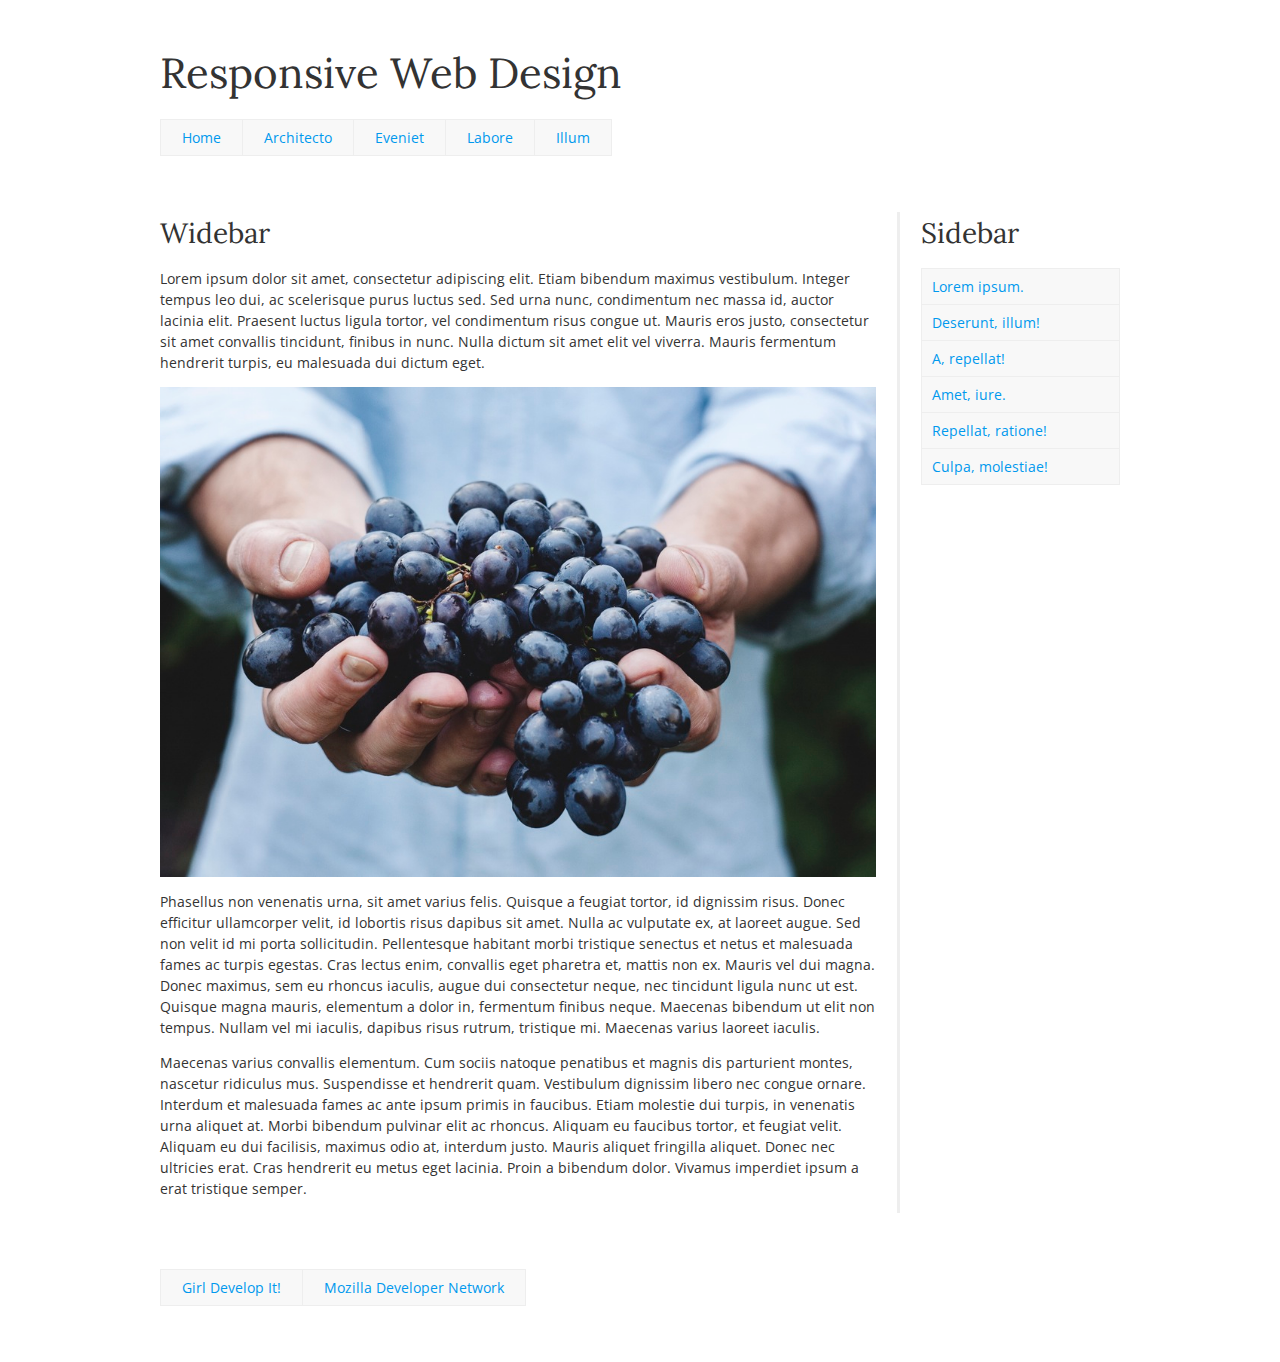
<file: class-3/class-3.html>
<html>
<head>
	<title>Responsive Web Design</title>
	<!-- recognize our media queries on mobile -->
	<meta name="viewport" content="width=device-width, initial-scale=1.0">
	<link href='https://fonts.googleapis.com/css?family=Open+Sans:400italic,700italic,400,700|Lora:400,700,400italic,700italic' rel='stylesheet' type='text/css'>
	<link rel="stylesheet" href="../class-1/class-1-style.css">
	<link rel="stylesheet" href="../class-1/class-1-responsive.css">
	<!-- <link rel="stylesheet" href="class-1-sidebar-left.css"> -->
</head>
<body>

	<div class="page">
		<header class="header">
			<h1>Responsive Web Design</h1>
			<nav class="nav-horizontal clearfix">
				<ul class="nav clearfix">
					<li class="nav-item"><a href="#" class="nav-link">Home</a></li>
					<li class="nav-item"><a href="#" class="nav-link">Architecto</a></li>
					<li class="nav-item"><a href="#" class="nav-link">Eveniet</a></li>
					<li class="nav-item"><a href="#" class="nav-link">Labore</a></li>
					<li class="nav-item"><a href="#" class="nav-link">Illum</a></li>
				</ul>
			</nav>
		</header>
		<div class="content clearfix">
			<div class="widebar">
				<article>
					<header>
						<h2>Widebar</h2>
					</header>
					<p>Lorem ipsum dolor sit amet, consectetur adipiscing elit. Etiam bibendum maximus vestibulum. Integer tempus leo dui, ac scelerisque purus luctus sed. Sed urna nunc, condimentum nec massa id, auctor lacinia elit. Praesent luctus ligula tortor, vel condimentum risus congue ut. Mauris eros justo, consectetur sit amet convallis tincidunt, finibus in nunc. Nulla dictum sit amet elit vel viverra. Mauris fermentum hendrerit turpis, eu malesuada dui dictum eget.</p>

					<p><img src="../images/blueberries.jpg" alt="Blueberries via Unsplash"></p>

					<p>Phasellus non venenatis urna, sit amet varius felis. Quisque a feugiat tortor, id dignissim risus. Donec efficitur ullamcorper velit, id lobortis risus dapibus sit amet. Nulla ac vulputate ex, at laoreet augue. Sed non velit id mi porta sollicitudin. Pellentesque habitant morbi tristique senectus et netus et malesuada fames ac turpis egestas. Cras lectus enim, convallis eget pharetra et, mattis non ex. Mauris vel dui magna. Donec maximus, sem eu rhoncus iaculis, augue dui consectetur neque, nec tincidunt ligula nunc ut est. Quisque magna mauris, elementum a dolor in, fermentum finibus neque. Maecenas bibendum ut elit non tempus. Nullam vel mi iaculis, dapibus risus rutrum, tristique mi. Maecenas varius laoreet iaculis.</p>

					<p>Maecenas varius convallis elementum. Cum sociis natoque penatibus et magnis dis parturient montes, nascetur ridiculus mus. Suspendisse et hendrerit quam. Vestibulum dignissim libero nec congue ornare. Interdum et malesuada fames ac ante ipsum primis in faucibus. Etiam molestie dui turpis, in venenatis urna aliquet at. Morbi bibendum pulvinar elit ac rhoncus. Aliquam eu faucibus tortor, et feugiat velit. Aliquam eu dui facilisis, maximus odio at, interdum justo. Mauris aliquet fringilla aliquet. Donec nec ultricies erat. Cras hendrerit eu metus eget lacinia. Proin a bibendum dolor. Vivamus imperdiet ipsum a erat tristique semper.</p>
				</article>
			</div>
			<div class="sidebar">
				<h2>Sidebar</h2>
				<nav class="nav-vertical">
					<ul class="nav">
						<li class="nav-item"><a href="#" class="nav-link">Lorem ipsum.</a></li>
						<li class="nav-item"><a href="#" class="nav-link">Deserunt, illum!</a></li>
						<li class="nav-item"><a href="#" class="nav-link">A, repellat!</a></li>
						<li class="nav-item"><a href="#" class="nav-link">Amet, iure.</a></li>
						<li class="nav-item"><a href="#" class="nav-link">Repellat, ratione!</a></li>
						<li class="nav-item"><a href="#" class="nav-link">Culpa, molestiae!</a></li>
					</ul>
				</nav>
			</div>
		</div>
		<footer class="footer">
			<nav class="nav-horizontal clearfix">
				<ul class="nav clearfix">
					<li class="nav-item"><a href="https://www.girldevelopit.com/" target="_blank" class="nav-link">Girl Develop It!</a></li>
					<li class="nav-item"><a href="https://developer.mozilla.org/en-US/" target="_blank" class="nav-link">Mozilla Developer Network</a></li>
				</ul>
			</nav>
		</footer>
	</div>

</body>
</html>
</file>
<file: style.css>
*, *:before, *:after {
	box-sizing: border-box;
}

body {
	font-family: "Open Sans", "Verdana", sans-serif;
	font-size: 14px;
	line-height: 1.5;
	padding: 0 1em;
	color: #333;
}

a {
	color: #09e;
	text-decoration: none;
}

a:hover {
	color: #000;
}

h1, h2, h3, h4, h5, h6 {
	font-family: "Lora", "Georgia", serif;
	font-weight: normal;
	margin: 0;
}

.sidebar {
	border-top: .5em solid #eee;
	margin-top: 3em;
	padding-top: 3em;
}

.nav {
	list-style: none;
	margin: 1em 0;
	padding: 0;
}

.nav-vertical .nav-item + .nav-item,
.nav-horizontal .nav-item + .nav-item {
	border-top: 1px solid #eee;
}

.nav-link {
	display: block;
	background: #f8f8f8;
	padding: .5em;
}
</file>
<file: responsive.css>
img {
	max-width: 100%;
}

.clearfix:after {
	content: "";
	clear: both;
	display: block;
}

@media screen and (min-width: 740px) {

	body {
		padding: 0 3em;
	}

	h1 {
		font-size: 3em;
	}

	h2 {
		font-size: 2em;
	}

	.page {
		max-width: 960px;
		margin: 3em auto;
	}

	.content {
		margin: 3em auto;
	}

	.widebar,
	.sidebar {
		float: left;
	}

	.widebar {
		width: 77.083%; /* 740/960 */
		max-width: 740px;
		border-right: .25em solid #eee;
		padding-right: 1.5em;
	}

	.sidebar {
		width: 22.917%; /* 220/960 */
		max-width: 220px;
		padding-left: 1.5em;
		margin-top: 0;
		padding-top: 0;
		border-top: 0;
	}

	.nav-horizontal .nav-item {
		float: left;
	}

	.nav-horizontal .nav-item + .nav-item {
		/* take away some of the mobile styles */
		border-top: 0;
		/* add our new styles */
		border-left: 1px solid #eee;
	}

	.nav-horizontal .nav-link {
		padding: .5em 1.5em;
	}

	.nav-vertical .nav-link {
		padding: .5em .75em;
	}

}
</file>
<file: sidebar-left.css>
@media screen and (min-width: 740px) {

	.sidebar {
		margin-left: -100%; /* -960/960 */
		padding-left: 0;
		padding-right: 1.5em;
	}

	.widebar {
		margin-left: 22.917%; /* 220/960 */
		border-right: 0;
		padding-right: 0;
		border-left: .25em solid #eee;
		padding-left: 1.5em;
	}

}
</file>
<file: class-1-style.css>
*, *:before, *:after {
	box-sizing: border-box;
}

body {
	font-family: "Open Sans", "Verdana", sans-serif;
	font-size: 14px;
	line-height: 1.5;
	padding: 0 1em;
	color: #333;
}

a {
	color: #09e;
	text-decoration: none;
}

a:hover {
	color: #000;
}

h1, h2, h3, h4, h5, h6 {
	font-family: "Lora", "Georgia", serif;
	font-weight: normal;
	margin: 0;
}

.sidebar {
	border-top: .5em solid #eee;
	margin-top: 3em;
	padding-top: 3em;
}

.nav {
	list-style: none;
	margin: 1em 0;
	padding: 0;
	border: 1px solid #eee;
}

.nav-vertical .nav-item + .nav-item,
.nav-horizontal .nav-item + .nav-item {
	border-top: 1px solid #eee;
}

.nav-link {
	display: block;
	background: #f8f8f8;
	padding: .5em;
}
</file>
<file: class-1-responsive.css>
img {
	max-width: 100%;
}

.clearfix:after {
	content: "";
	clear: both;
	display: block;
}

@media screen and (min-width: 740px) {

	body {
		padding: 0 3em;
	}

	h1 {
		font-size: 3em;
	}

	h2 {
		font-size: 2em;
	}

	.page {
		max-width: 960px;
		margin: 3em auto;
	}

	.content {
		margin: 3em auto;
	}

	.widebar,
	.sidebar {
		float: left;
	}

	.widebar {
		width: 77.083%; /* 740/960 */
		max-width: 740px;
		border-right: .25em solid #eee;
		padding-right: 1.5em;
	}

	.sidebar {
		width: 22.917%; /* 220/960 */
		max-width: 220px;
		padding-left: 1.5em;
		margin-top: 0;
		padding-top: 0;
		border-top: 0;
	}

	.nav-horizontal .nav {
		float: left;
	}

	.nav-horizontal .nav-item {
		float: left;
	}

	.nav-horizontal .nav-item + .nav-item {
		/* take away some of the mobile styles */
		border-top: 0;
		/* add our new styles */
		border-left: 1px solid #eee;
	}

	.nav-horizontal .nav-link {
		padding: .5em 1.5em;
	}

	.nav-vertical .nav-link {
		padding: .5em .75em;
	}

}
</file>
<file: class-1-sidebar-left.css>
@media screen and (min-width: 740px) {

	.sidebar {
		margin-left: -100%; /* -960/960 */
		padding-left: 0;
		padding-right: 1.5em;
	}

	.widebar {
		margin-left: 22.917%; /* 220/960 */
		border-right: 0;
		padding-right: 0;
		border-left: .25em solid #eee;
		padding-left: 1.5em;
	}

}
</file>
<file: class-1/class-1-style.css>
*, *:before, *:after {
	box-sizing: border-box;
}

body {
	font-family: "Open Sans", "Verdana", sans-serif;
	font-size: 14px;
	line-height: 1.5;
	padding: 0 1em;
	color: #333;
}

a {
	color: #09e;
	text-decoration: none;
}

a:hover {
	color: #000;
}

h1, h2, h3, h4, h5, h6 {
	font-family: "Lora", "Georgia", serif;
	font-weight: normal;
	margin: 0;
}

.sidebar {
	border-top: .5em solid #eee;
	margin-top: 3em;
	padding-top: 3em;
}

.nav {
	list-style: none;
	margin: 1em 0;
	padding: 0;
	border: 1px solid #eee;
}

.nav-vertical .nav-item + .nav-item,
.nav-horizontal .nav-item + .nav-item {
	border-top: 1px solid #eee;
}

.nav-link {
	display: block;
	background: #f8f8f8;
	padding: .5em;
}
</file>
<file: class-1/class-1-responsive.css>
img {
	max-width: 100%;
}

.clearfix:after {
	content: "";
	clear: both;
	display: block;
}

@media screen and (min-width: 740px) {

	body {
		padding: 0 3em;
	}

	h1 {
		font-size: 3em;
	}

	h2 {
		font-size: 2em;
	}

	.page {
		max-width: 960px;
		margin: 3em auto;
	}

	.content {
		margin: 3em auto;
	}

	.widebar,
	.sidebar {
		float: left;
	}

	.widebar {
		width: 77.083%; /* 740/960 */
		max-width: 740px;
		border-right: .25em solid #eee;
		padding-right: 1.5em;
	}

	.sidebar {
		width: 22.917%; /* 220/960 */
		max-width: 220px;
		padding-left: 1.5em;
		margin-top: 0;
		padding-top: 0;
		border-top: 0;
	}

	.nav-horizontal .nav {
		float: left;
	}

	.nav-horizontal .nav-item {
		float: left;
	}

	.nav-horizontal .nav-item + .nav-item {
		/* take away some of the mobile styles */
		border-top: 0;
		/* add our new styles */
		border-left: 1px solid #eee;
	}

	.nav-horizontal .nav-link {
		padding: .5em 1.5em;
	}

	.nav-vertical .nav-link {
		padding: .5em .75em;
	}

}
</file>
<file: class-1/class-1-sidebar-left.css>
@media screen and (min-width: 740px) {

	.sidebar {
		margin-left: -100%; /* -960/960 */
		padding-left: 0;
		padding-right: 1.5em;
	}

	.widebar {
		margin-left: 22.917%; /* 220/960 */
		border-right: 0;
		padding-right: 0;
		border-left: .25em solid #eee;
		padding-left: 1.5em;
	}

}
</file>
